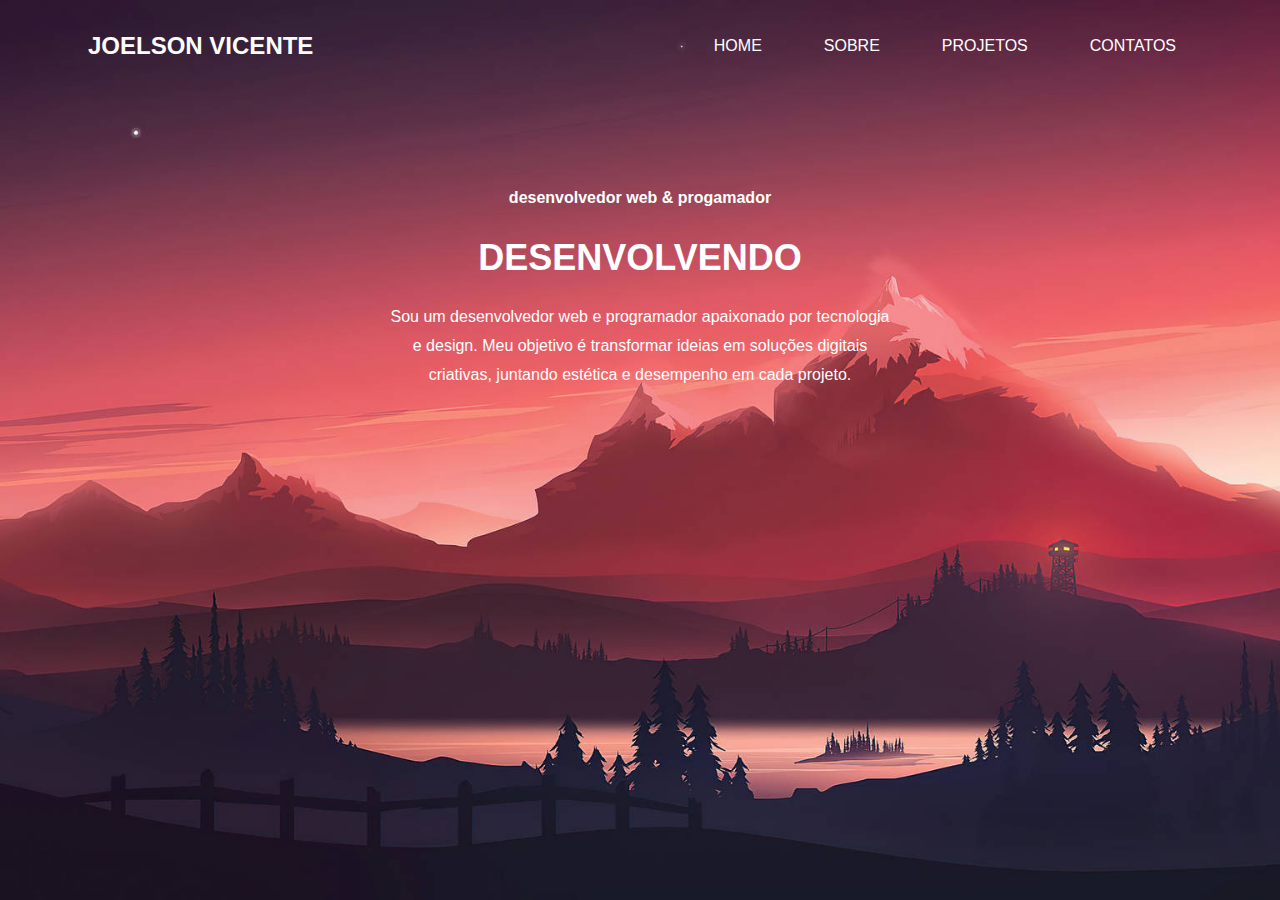
<file: index.html>
<!DOCTYPE html>
<html lang="pt-br">
  <head>
    <meta charset="UTF-8" />
    <meta name="viewport" content="width=device-width, initial-scale=1.0" />
    <title>Joelson Vicente</title>

    <link rel="stylesheet" href="style.css" />
    <link rel="stylesheet" href="index/index.css" />
  </head>
  <body>
    <div class="home">
      <header class="header-home">
        <p>Joelson Vicente</p>
        <input type="checkbox" id="menu" class="hide" />
        <label for="menu" class="hamburguer">
          <span></span>
          <span></span>
          <span></span>
        </label>
        <nav>
          <ul class="ul-home">
            <li class="ul-home__itens">
              <a href=".#">home</a>
            </li>
            <li class="ul-home__itens">
              <a href="sobre/sobre.html">sobre</a>
            </li>
            <li class="ul-home__itens">
              <a href="projetos/projetos.html">projetos</a>
            </li>
            <li class="ul-home__itens">
              <a href="contatos/contatos.html">contatos</a>
            </li>
          </ul>
        </nav>
      </header>

      <main class="main-home">
        <p class="destaque">desenvolvedor web & progamador</p>
        <h1>desenvolvendo</h1>
        <p>
          Sou um desenvolvedor web e programador apaixonado por tecnologia e
          design. Meu objetivo é transformar ideias em soluções digitais
          criativas, juntando estética e desempenho em cada projeto.
        </p>
      </main>
    </div>
  </body>
</html>
</file>
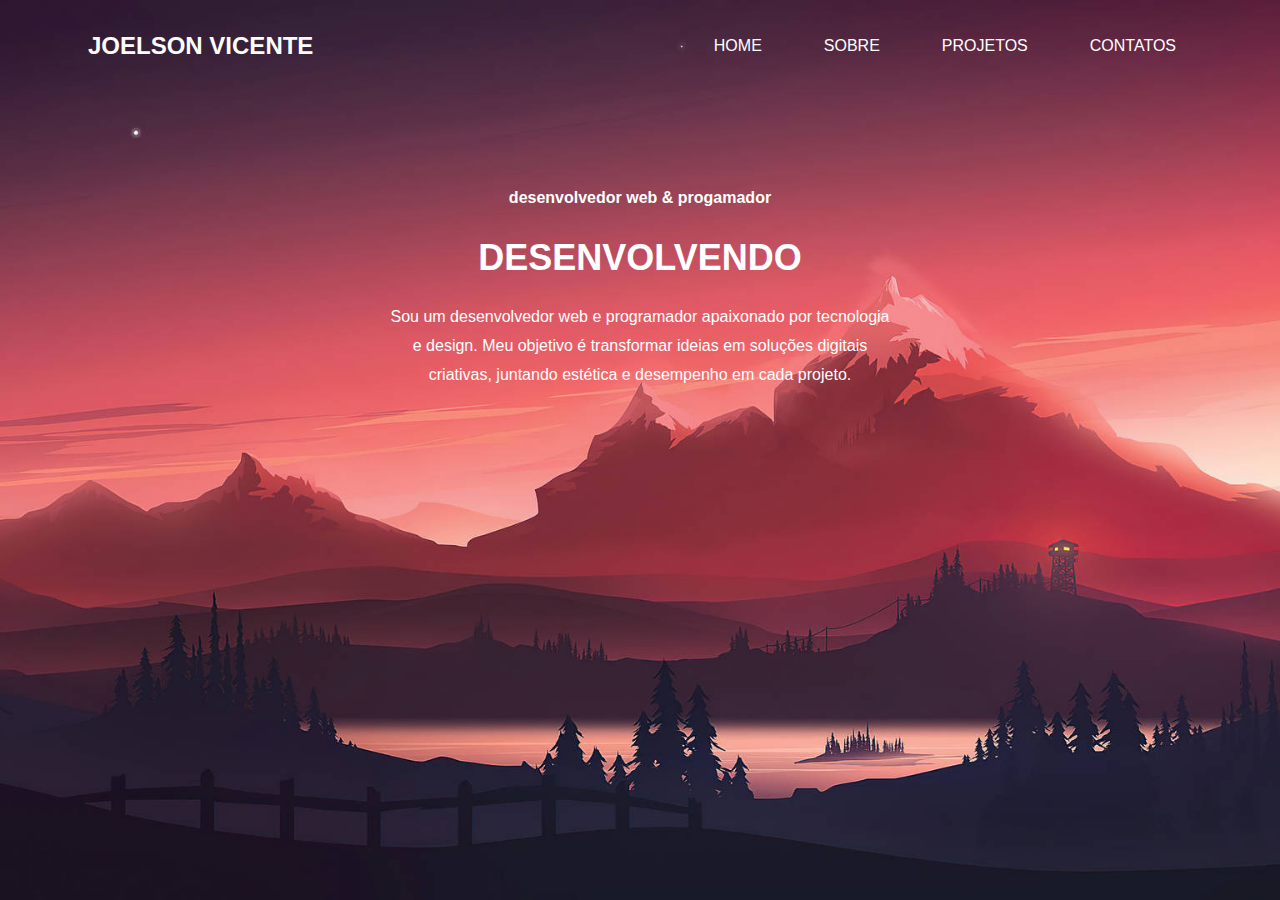
<file: index/index.html>
<!DOCTYPE html>
<html lang="pt-br">
<head>
    <meta charset="UTF-8">
    <meta name="viewport" content="width=device-width, initial-scale=1.0">
    <title>Joelson Vicente</title>

    <link rel="stylesheet" href="../style.css">
    <link rel="stylesheet" href="index.css">
</head>
<body>
    <div class="home">
        <header class="header-home">
        <p>Joelson Vicente</p>
        <nav>
            <ul class="ul-home">
                <li class="ul-home__itens">
                    <a href=".#">home</a>
                </li>
                <li class="ul-home__itens">
                    <a href="../sobre/sobre.html">sobre</a>
                </li>
                <li class="ul-home__itens">
                    <a href="../projetos/projetos.html">projetos</a>
                </li>
                <li class="ul-home__itens">
                    <a href="../contatos/contatos.html">contatos</a>
                </li>
            </ul>
        </nav>
        </header>

        <main class="main-home">
            <p class="destaque">desenvolvedor web & progamador</p>
            <h1>desenvolvendo</h1>
            <p>Sou um desenvolvedor web e programador apaixonado por tecnologia e design. Meu objetivo é transformar ideias em soluções digitais criativas, juntando estética e desempenho em cada projeto.</p>
        </main>

    </div>
</body>
</html>
</file>
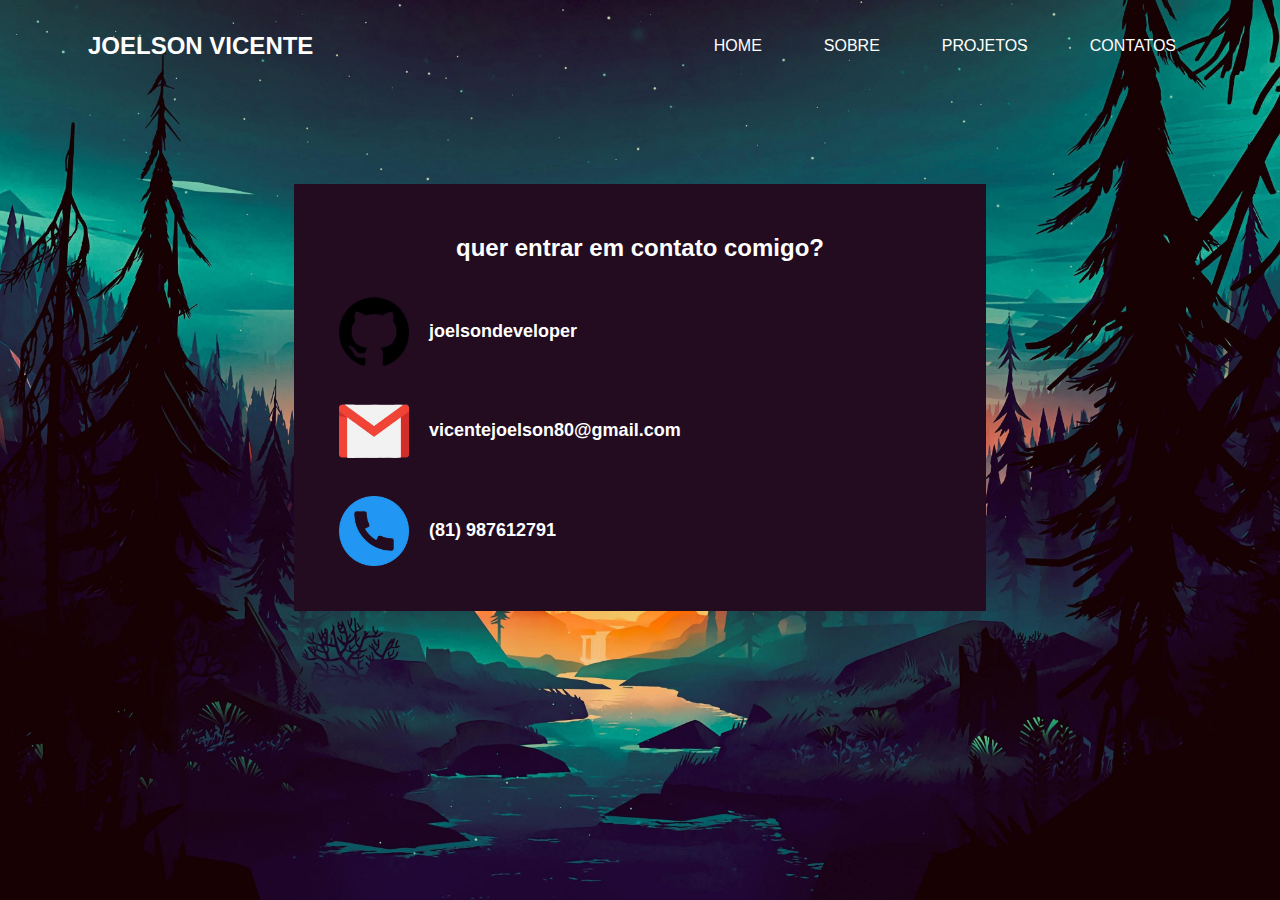
<file: contatos/contatos.html>
<!DOCTYPE html>
<html lang="pt-br">
<head>
    <meta charset="UTF-8">
    <meta name="viewport" content="width=device-width, initial-scale=1.0">
    <title>Joelson Vicente</title>

    <link rel="stylesheet" href="../style.css">
    <link rel="stylesheet" href="contatos.css">
</head>
<body>
    <header class="header-home">
        <p>Joelson Vicente</p>
        <input type="checkbox" id="menu" class="hide" />
        <label for="menu" class="hamburguer">
          <span></span>
          <span></span>
          <span></span>
        </label>
        <nav>
          <ul class="ul-home">
            <li class="ul-home__itens">
              <a href="../index.html">home</a>
            </li>
            <li class="ul-home__itens">
              <a href="../sobre/sobre.html">sobre</a>
            </li>
            <li class="ul-home__itens">
              <a href="../projetos/projetos.html">projetos</a>
            </li>
            <li class="ul-home__itens">
              <a href="#">contatos</a>
            </li>
          </ul>
        </nav>
      </header>

        <main class="main-home">
            <section class="contato-section">
                <h2>quer entrar em contato comigo?</h2>
                <div class="contato-section__itens">
                    <a href="https://github.com/joelsondeveloper">
                        <img src="../icones/github.png" alt="github">
                        <p>joelsondeveloper</p>
                    </a>
                    
                </div>

                <div class="contato-section__itens">
                    <a href="#">
                        <img src="../icones/gmail.png" alt="email">
                        <p>vicentejoelson80@gmail.com</p>
                    </a>
                    
                </div>

                <div class="contato-section__itens">
                    <a href="#">
                        <img src="../icones/telefone.png" alt="telefone">
                        <p>(81) 987612791</p>
                    </a>
                    
                </div>
            </section>
        </main>
</body>
</html>
</file>
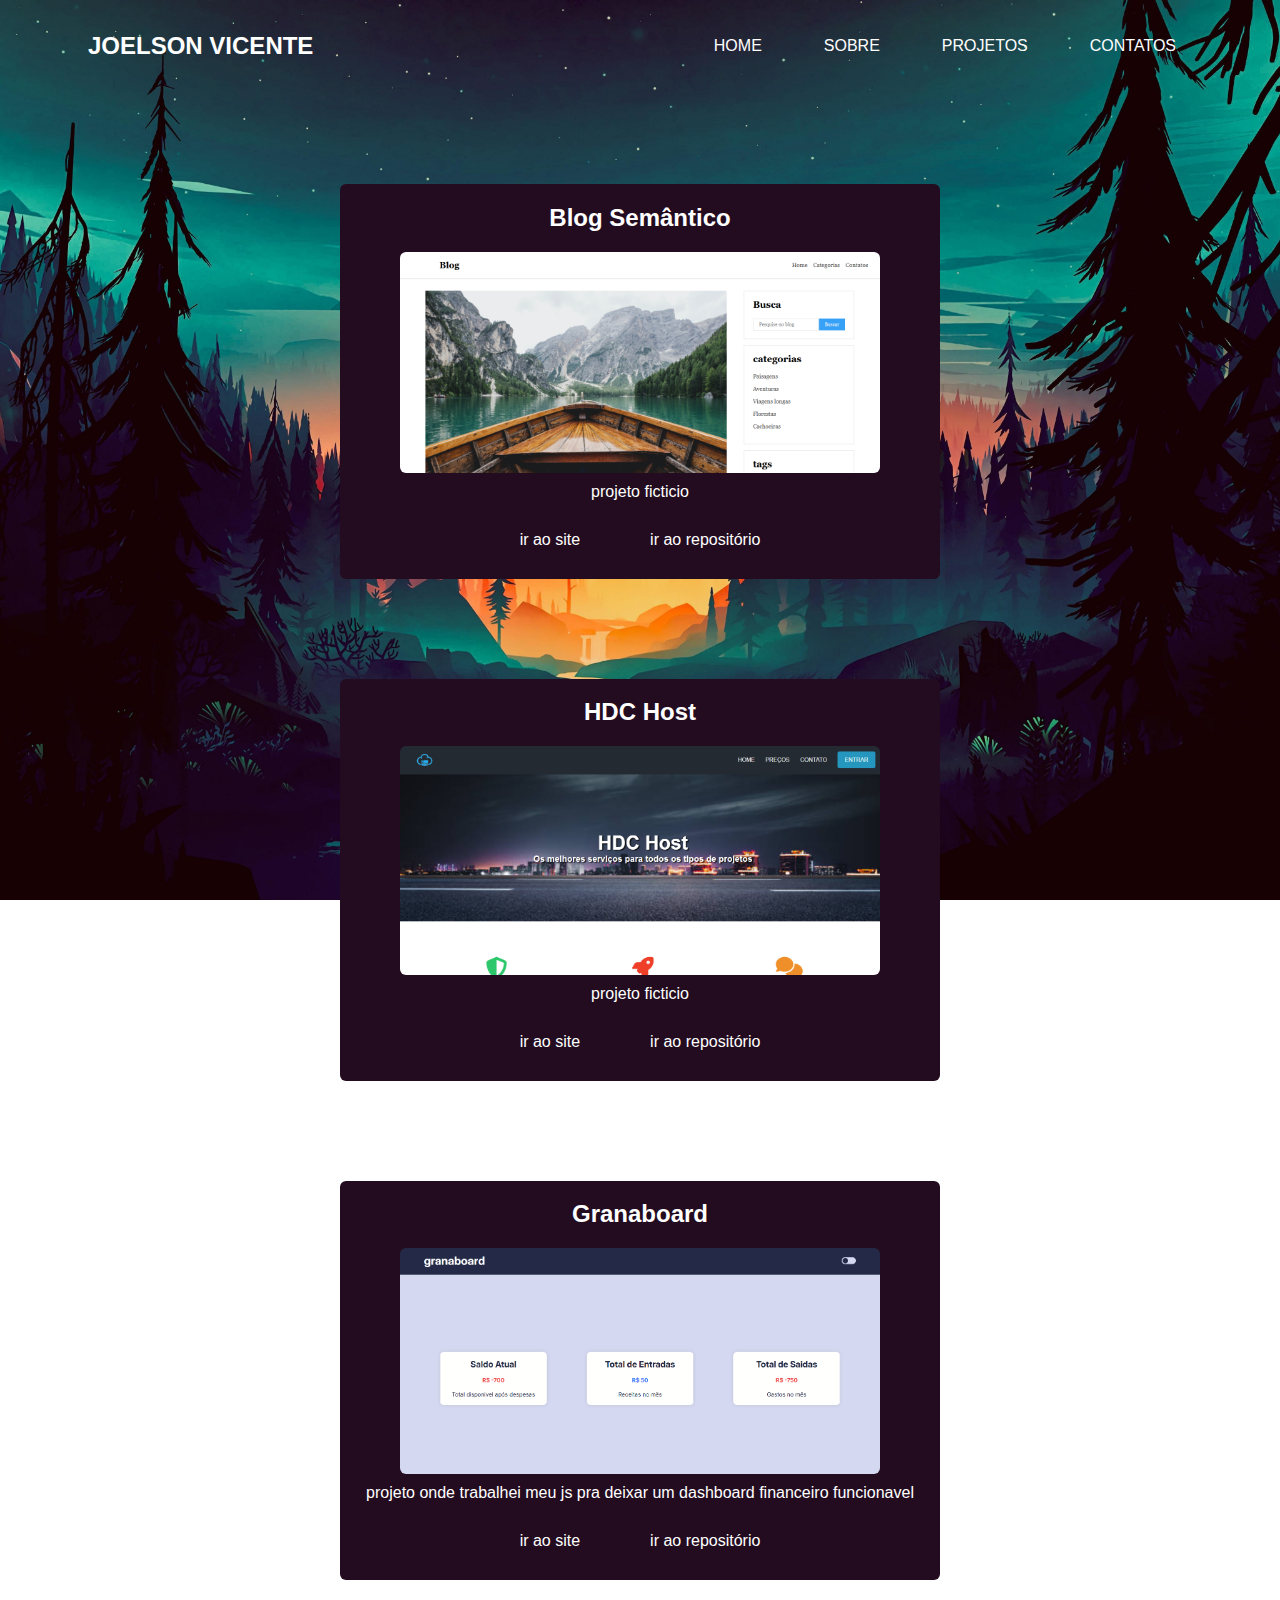
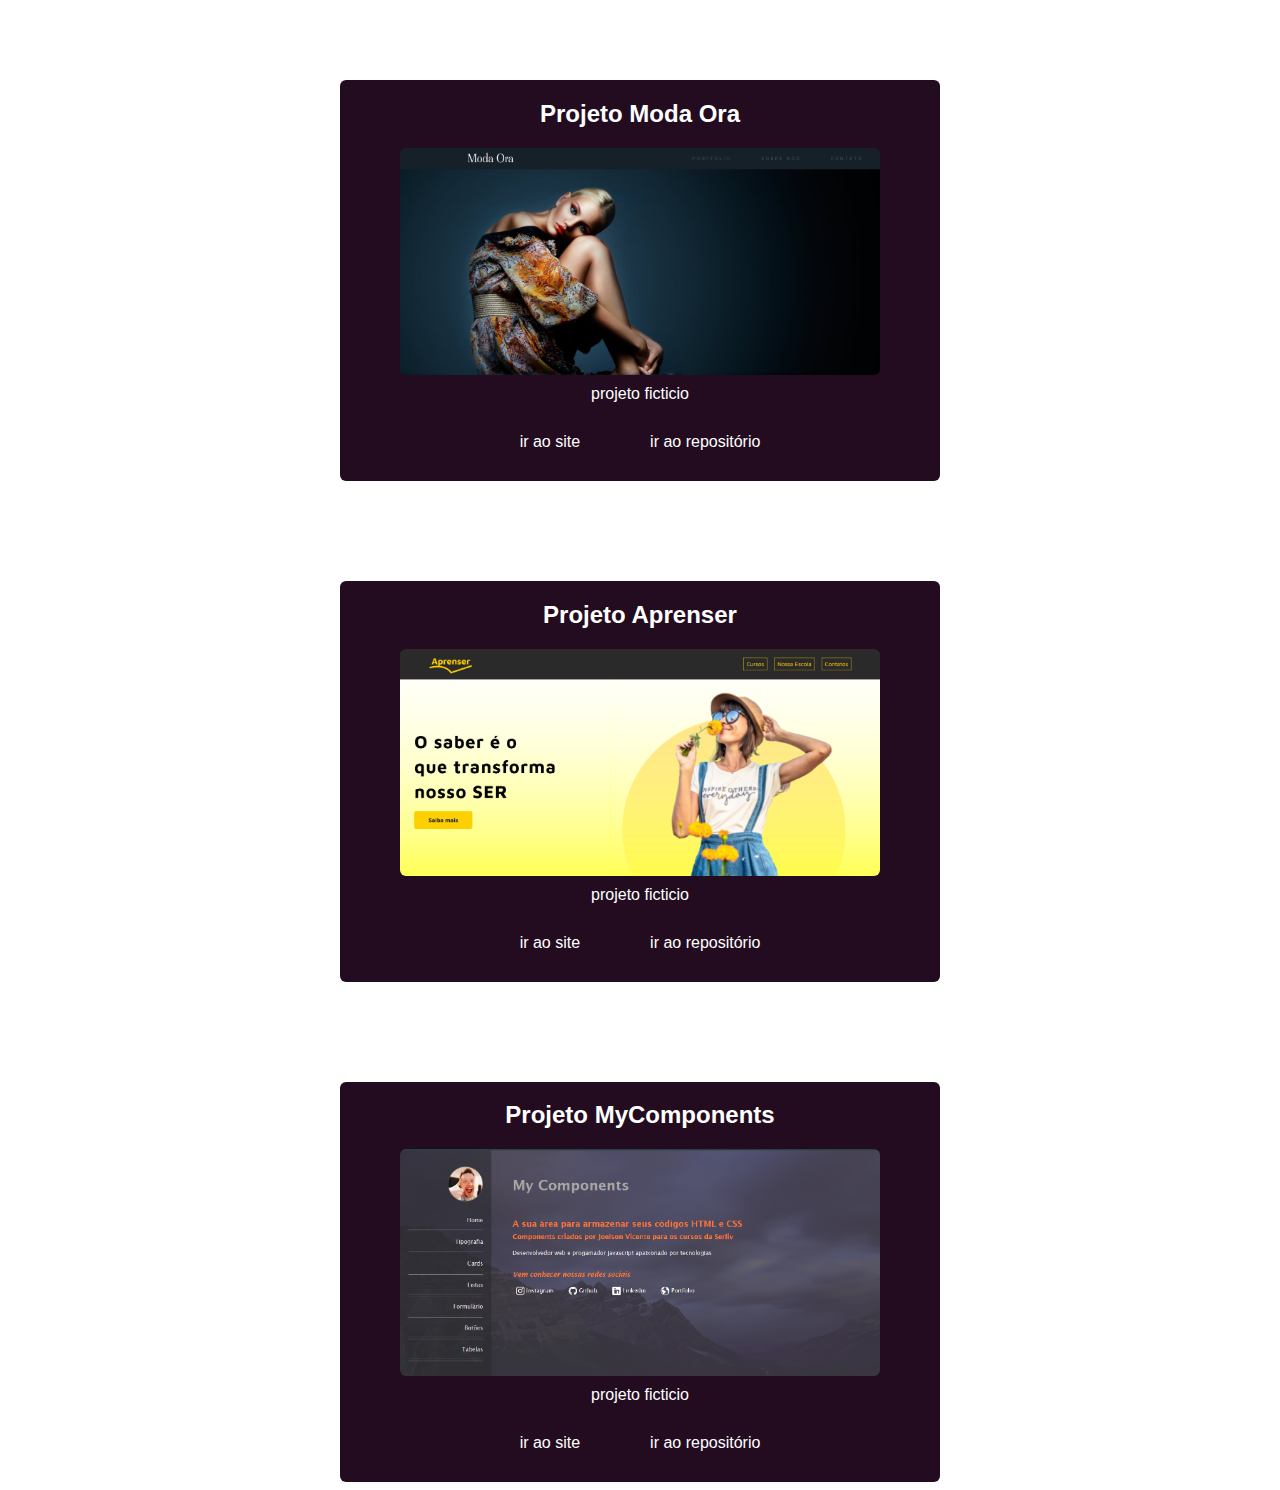
<file: projetos/projetos.html>
<!DOCTYPE html>
<html lang="pt-br">
<head>
    <meta charset="UTF-8">
    <meta name="viewport" content="width=device-width, initial-scale=1.0">
    <title>Joelson Vicente</title>

    <link rel="stylesheet" href="projetos.css">
    <link rel="stylesheet" href="../style.css">
</head>
<body>
    <header class="header-home">
        <p>Joelson Vicente</p>
        <input type="checkbox" id="menu" class="hide" />
        <label for="menu" class="hamburguer">
          <span></span>
          <span></span>
          <span></span>
        </label>
        <nav>
          <ul class="ul-home">
            <li class="ul-home__itens">
              <a href="../index.html">home</a>
            </li>
            <li class="ul-home__itens">
              <a href="../sobre/sobre.html">sobre</a>
            </li>
            <li class="ul-home__itens">
              <a href="#">projetos</a>
            </li>
            <li class="ul-home__itens">
              <a href="../contatos/contatos.html">contatos</a>
            </li>
          </ul>
        </nav>
      </header>

        <main class="main-home">
            <section class="project-home">
                <h2>Blog Semântico</h2>
                <img src="../prints-projetos/Captura de tela 2024-12-02 191554.png" alt="blog semântico">
                <span>projeto ficticio</span>
                <div class="project-home__links">
                    <a href="https://blog-three-zeta-20.vercel.app/">ir ao site</a>
                    <a href="https://github.com/joelsondeveloper/curso-frontend/tree/main/HTML%20e%20CSS/12-blog">ir ao repositório</a>
                </div>
            </section>

            <section class="project-home">
                <h2>HDC Host</h2>
                <img src="../prints-projetos/Captura de tela 2024-12-02 194021.png" alt="blog semântico">
                <span>projeto ficticio</span>
                <div class="project-home__links">
                    <a href="https://curso-frontend-eight.vercel.app/">ir ao site</a>
                    <a href="https://github.com/joelsondeveloper/curso-frontend/tree/main/HTML%20e%20CSS/8-hdc%20host">ir ao repositório</a>
                </div>
            </section>

            <section class="project-home">
                <h2>Granaboard</h2>
                <img src="../prints-projetos/granaboard.png" alt="blog semântico">
                <span>projeto onde trabalhei meu js pra deixar um dashboard financeiro funcionavel</span>
                <div class="project-home__links">
                    <a href="https://granaboard.vercel.app/">ir ao site</a>
                    <a href="https://github.com/joelsondeveloper/granaboard">ir ao repositório</a>
                </div>
            </section>

            <section class="project-home">
                <h2>Projeto Moda Ora</h2>
                <img src="../prints-projetos/moda ora.png" alt="blog semântico">
                <span>projeto ficticio</span>
                <div class="project-home__links">
                    <a href=https://precious-torrone-689ddf.netlify.app>ir ao site</a>
                    <a href="https://github.com/joelsondeveloper/curso-web-fundamentos/tree/main/projeto_moda_ora">ir ao repositório</a>
                </div>
            </section>

            <section class="project-home">
                <h2>Projeto Aprenser</h2>
                <img src="../prints-projetos/Aprenser.png" alt="blog semântico">
                <span>projeto ficticio</span>
                <div class="project-home__links">
                    <a href=https://aprenser-seven.vercel.app>ir ao site</a>
                    <a href="https://github.com/joelsondeveloper/curso-web-fundamentos/tree/main/projeto_aprenser">ir ao repositório</a>
                </div>
            </section>

            <section class="project-home">
                <h2>Projeto MyComponents</h2>
                <img src="../prints-projetos/Captura de tela 2025-02-08 100811.png" alt="blog semântico">
                <span>projeto ficticio</span>
                <div class="project-home__links">
                    <a href=https://mycomponents-hv73z0ons-joelsondevelopers-projects.vercel.app/>ir ao site</a>
                    <a href="https://github.com/joelsondeveloper/curso-web-fundamentos/tree/main/MyComponents">ir ao repositório</a>
                </div>
            </section>
        </main>
</body>
</html>
</file>
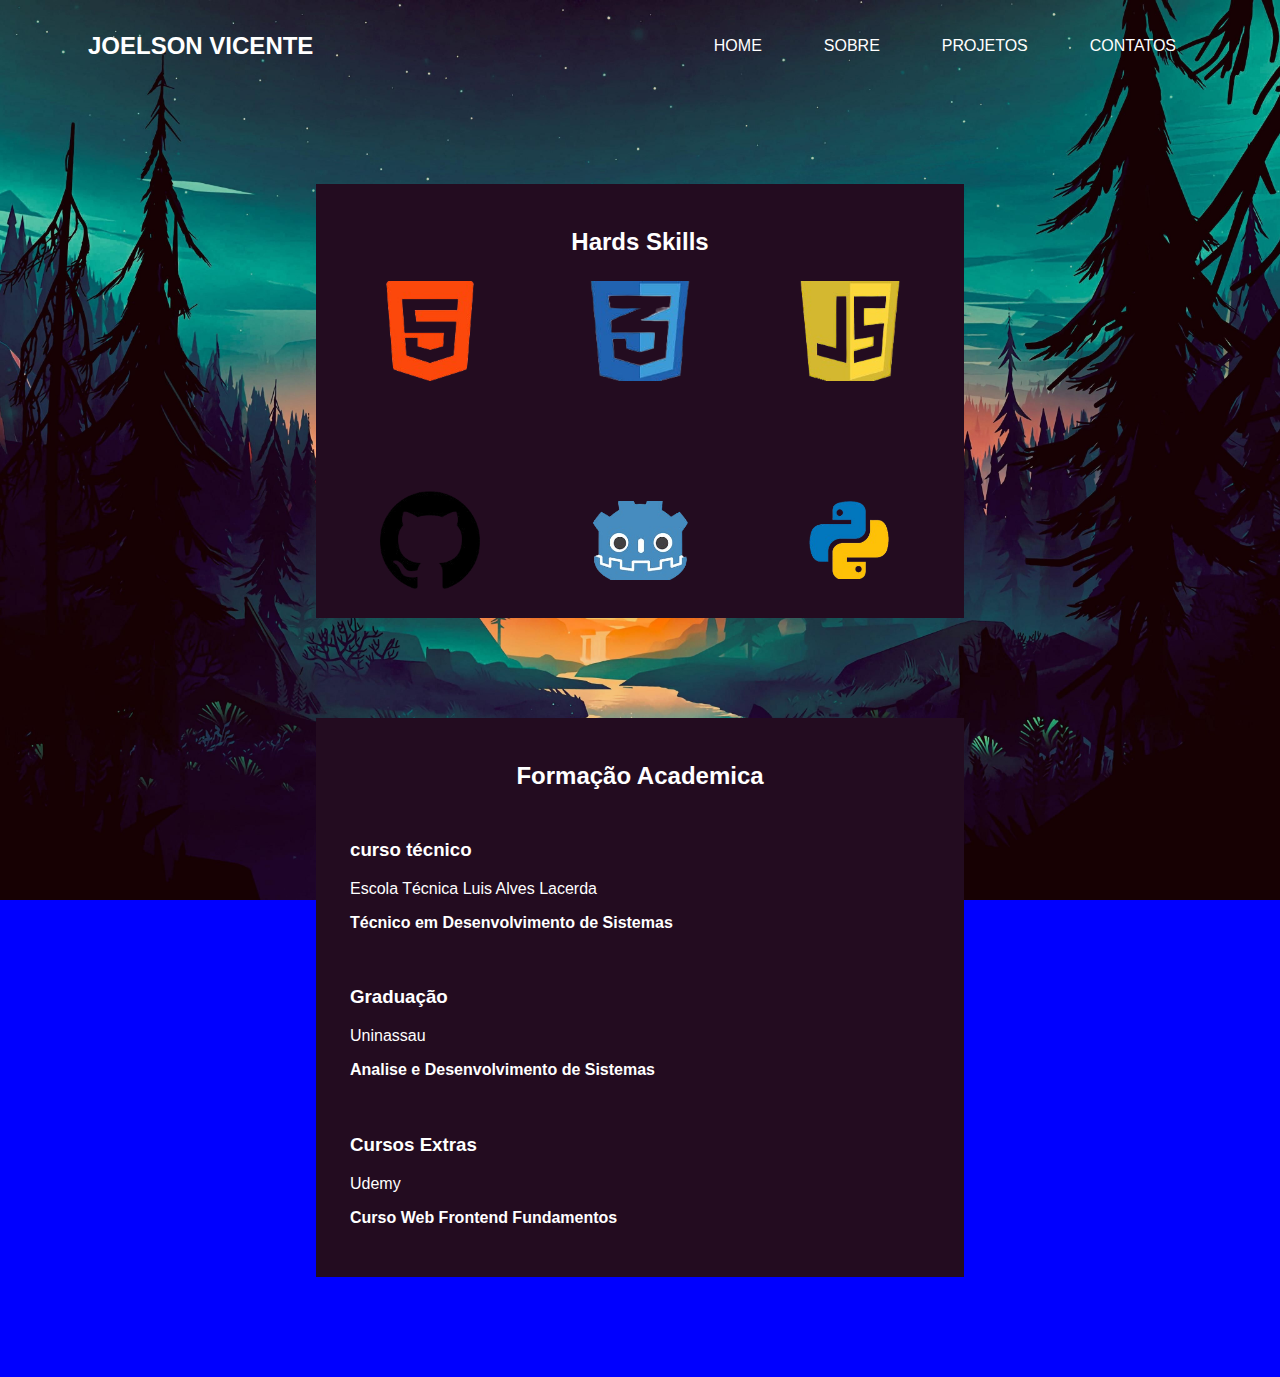
<file: sobre/sobre.html>
<!DOCTYPE html>
<html lang="en">
<head>
    <meta charset="UTF-8">
    <meta name="viewport" content="width=device-width, initial-scale=1.0">
    <title>Document</title>

    <link rel="stylesheet" href="sobre.css">
    <link rel="stylesheet" href="../style.css">
</head>
<body>
    <header class="header-home">
        <p>Joelson Vicente</p>
        <input type="checkbox" id="menu" class="hide" />
        <label for="menu" class="hamburguer">
          <span></span>
          <span></span>
          <span></span>
        </label>
        <nav>
          <ul class="ul-home">
            <li class="ul-home__itens">
              <a href="../index.html">home</a>
            </li>
            <li class="ul-home__itens">
              <a href="#">sobre</a>
            </li>
            <li class="ul-home__itens">
              <a href="../projetos/projetos.html">projetos</a>
            </li>
            <li class="ul-home__itens">
              <a href="../contatos/contatos.html">contatos</a>
            </li>
          </ul>
        </nav>
      </header>

        <main class="main-sobre">
            <section class="section-sobre">
                <h2 class="section-sobre__h2">Hards Skills</h2>
                <div class="section-sobre__itens">
                    <img src="../icones/html.png" alt="HTML5">
                    <img src="../icones/css.png" alt="CSS3">
                    <img src="../icones/js.png" alt="JS">
                    <img src="../icones/github.png" alt="github">
                    <img src="../icones/gdscript.png" alt="gdscript">
                    <img src="../icones/py.png" alt="python">
                </div>
            </section>

            <section class="section-sobre">
                <h2 class="section-sobre__h2">Formação Academica</h2>
                <div class="formacoes">
                    <h3>curso técnico</h3>
                    <p>Escola Técnica Luis Alves Lacerda</p>
                    <p class="destaque">Técnico em Desenvolvimento de Sistemas</p>
                </div>

                <div class="formacoes">
                    <h3>Graduação</h3>
                    <p>Uninassau</p>
                    <p class="destaque">Analise e Desenvolvimento de Sistemas</p>
                </div>

                <div class="formacoes">
                    <h3>Cursos Extras</h3>
                    <p>Udemy</p>
                    <p class="destaque">Curso Web Frontend Fundamentos</p>
                </div>
            
            </section>
        </main>
</body>
</html>
</file>
<file: style.css>
html,
body {
  min-height: 100%;
}

body {
  font-family: "Gill Sans", "Gill Sans MT", Calibri, "Trebuchet MS", sans-serif;
}

.hide {
    display: none;
}

.header-home {
  /* background-color: yellow; */
  display: flex;
  align-items: center;
  justify-content: space-between;
  color: white;
  text-transform: uppercase;
}

.header-home p {
  padding: 0 80px;
  font-size: 24px;
  font-weight: bold;
}

.hamburguer{
    display: none;
}

.ul-home {
  /* background-color: aqua; */
  display: flex;
  gap: 30px;
  padding: 0 80px;
  list-style: none;
}

.ul-home__itens a {
  color: white;
  text-decoration: none;
  padding: 12px 16px;
  border-radius: 6px;
  display: block;
}

.ul-home__itens a:hover {
  background-color: #230c20;
}

@media (max-width: 850px) {
  .ul-home {
    flex-direction: column;
    position: absolute;
    top: 4rem;
    right: 0;
    left: 0;
    background-color: rgb(0, 0, 0, 0.5);
    gap: 0;
    overflow: hidden;
    max-height: 0;
    transition: .3s;
  }

  #menu {
    position: relative;
  }

  .hamburguer {
    width: 30px;
    height: 20px;
    display: flex;
    flex-direction: column;
    justify-content: space-between;
    cursor: pointer;
    position: relative;
  }

  .hamburguer span {
    display: block;
    width: 100%;
    height: 3px;
    background-color: white;
    transition: 0.3s;
  }

  #menu:checked + .hamburguer span:nth-child(1){

    transform: translateY(8.5px) rotate(45deg);
  }

  #menu:checked + .hamburguer span:nth-child(2){
    display: none;
  }

  #menu:checked + .hamburguer span:nth-child(3){
    transform: translateY(-8.5px) rotate(-45deg);
  }

  #menu:checked + .hamburguer + nav .ul-home{
    max-height: 200px;
    opacity: 1;
  }
}
</file>
<file: index/index.css>
body{
    background-image: url(../imagens/background2.jpg);
    background-size: cover;
    background-position: bottom;
    display: flex;
    flex-direction: column;
    justify-content: center;
}

.main-home{
    margin: 100px auto;
    /* background-color: gray; */
    text-align: center;
    color: white;
    max-width: 500px;
}

.main-home .destaque{
    font-weight: bold;
}

.main-home h1{
    font-size: 36px;
    text-transform: uppercase;
}

.main-home p{
    line-height: 1.8;
}
</file>
<file: contatos/contatos.css>
body{
    background-image: url(../imagens/background.jpg);
    background-size: cover;
    background-position: bottom;
}

.contato-section{
    width: 50%;
    margin: auto;
    background-color: #230c20;
    color: white;
    text-align: center;
    padding: 30px;
    margin-top: 100px;
}

.contato-section__itens{
    
    
    font-size: 18px;
    font-weight: bold;
}

.contato-section__itens a{
    display: flex;
    align-items: center;
    justify-content: start;
    gap: 20px;
    color: white;
    text-decoration: none;
    padding: 15px;
    border-radius: 6px;
}

.contato-section__itens a:hover{
    background-color: rgb(214, 177, 177);
    color: #230c20;
}

.contato-section__itens img{
    width: 70px;
}

@media (max-width: 767px) {
    .contato-section{
        width: 80%;
    }
}
</file>
<file: projetos/projetos.css>
body{
    background-image: url(../imagens/background.jpg);
    background-size: cover;
    background-position: bottom;
    background-attachment: fixed;
}

.project-home{
    width: 100%;
    max-width: 600px;
    margin: auto;
    background-color: #230c20;
    color: white;
    display: flex;
    flex-direction: column;
    align-items: center;
    justify-content: start;
    border-radius: 6px;
    margin-top: 100px;
}

.project-home img{
    width: 80%;
    border-radius: 6px;
}

.project-home span{
    margin: 10px 5px 0;
    text-align: center;
}

.project-home__links{
    display: flex;
    align-items: center;
    justify-content: space-between;
    gap: 10px;
}

.project-home__links a{
    padding: 10px;
    color: white;
    text-decoration: none;
    display: inline-block;
    margin: 20px;
    border-radius: 6px;
}

.project-home__links a:hover{
    background-color: rgb(214, 177, 177);
    color: #230c20;

}
</file>
<file: sobre/sobre.css>
body{
    background-image: url(../imagens/background.jpg);
    background-size: cover;
    background-position: bottom;
    background-color: blue;
    background-attachment: fixed;
}

.section-sobre{
    background-color: #230c20;
    width: 90%;
    max-width: 600px;
    margin: 100px auto;
    color: white;
    text-align: center;
    padding: 24px;
}

.section-sobre__itens{
    display: flex;
    flex-wrap: wrap;
    align-items: center;
    justify-content: center;
    gap: 100px;
    box-sizing: border-box;
    /* background-color: aqua; */
}

.section-sobre__itens img{
    width: 100px;
    height: 100%;
    /* background-color: yellow; */
    padding: 5px;
    border-radius: 6px;
}

.section-sobre__itens img:hover{
    background-color: rgb(214, 177, 177);
}


.section-sobre .formacoes{
    text-align: start;
    padding: 10px;
}

.section-sobre .formacoes:hover{
    background-color: rgb(214, 177, 177);
    color: #230c20;
    border-radius: 6px;
}

.formacoes .destaque{
    font-weight: bold;
}
</file>
